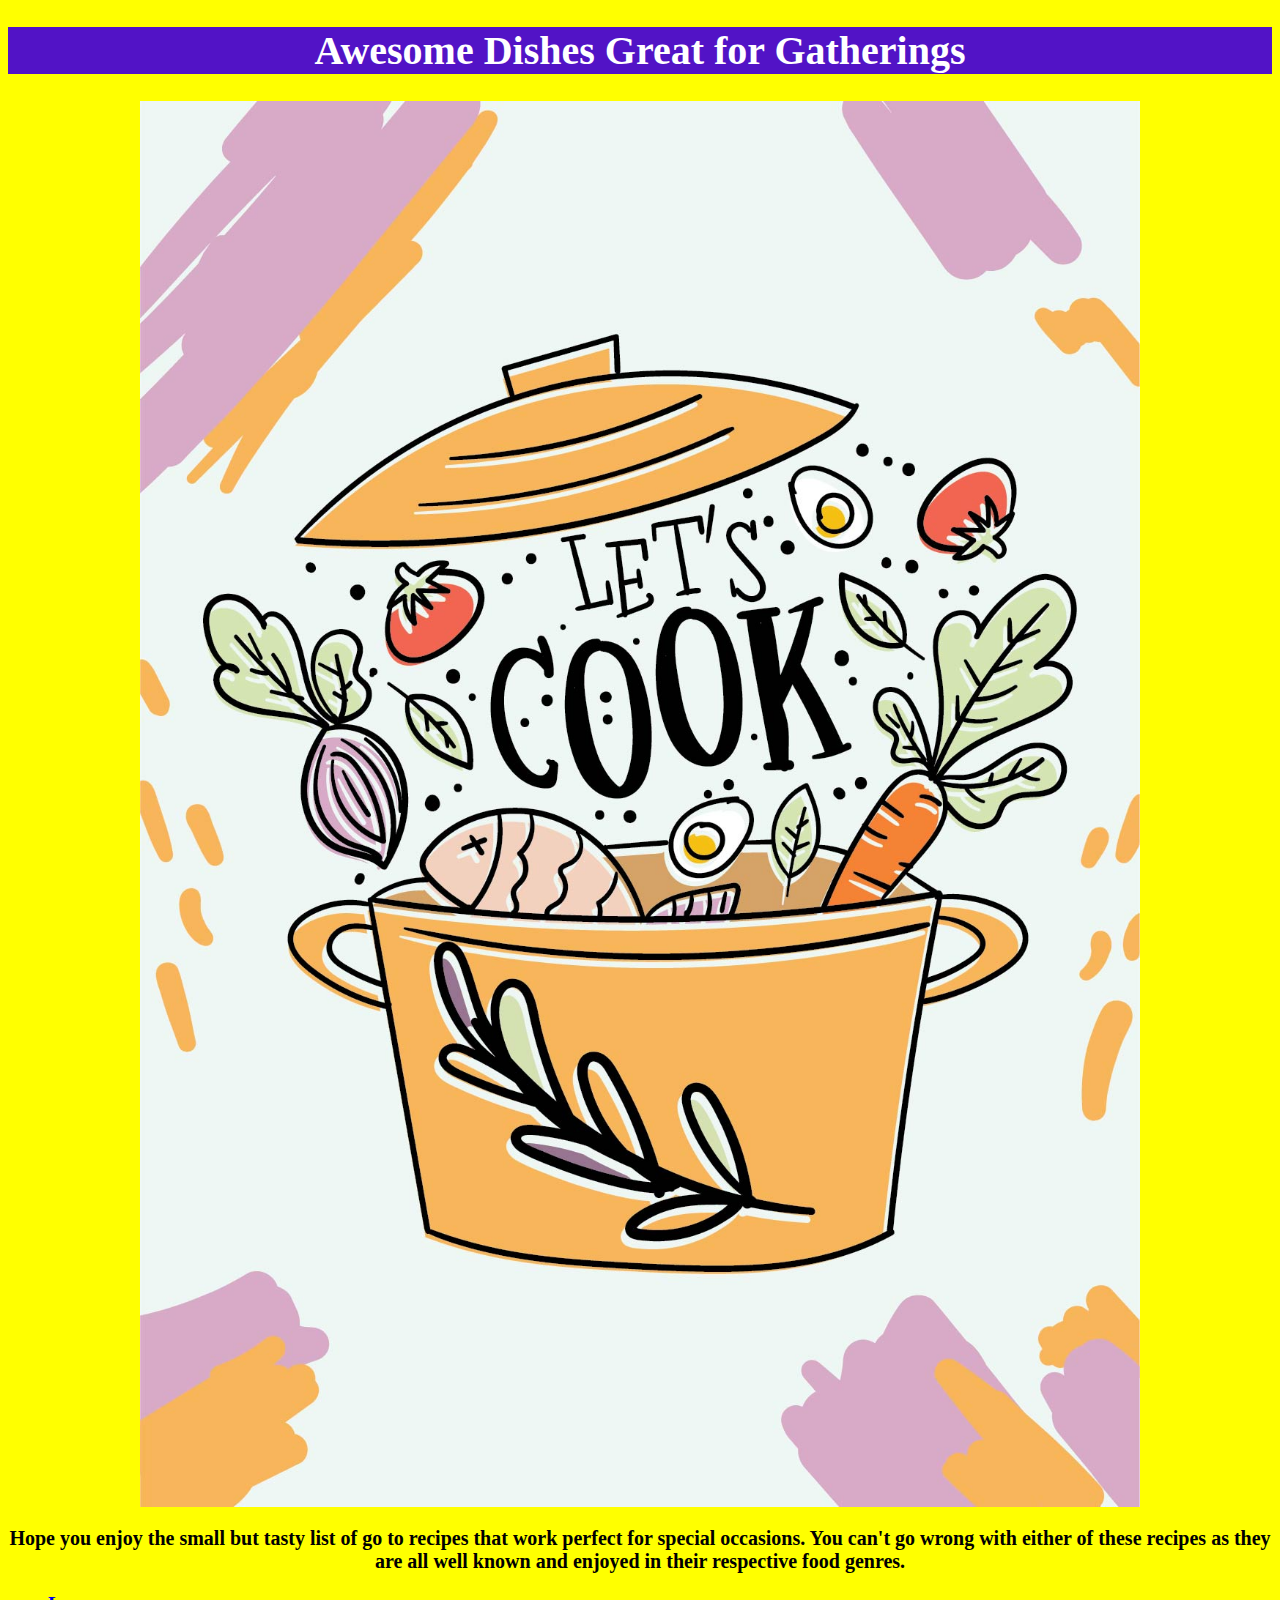
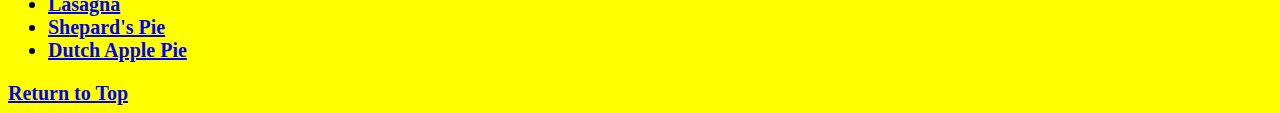
<file: index.html>
<!DOCTYPE html>
<html lang="en">
    <head>
        <meta charset="UTF-8">
        <title>
            Savory and Sweet Recipes
        </title>
        <link rel="stylesheet" href="styles.css">
    </head>
    <body>
        <h1 class="header" id="main-header">Awesome Dishes Great for Gatherings</h1>

<!--Ended up Manipulating the height,width, and alignment of my images-->
        
        <img class="intro-pic" src="./images/lets-cook.jpg" alt="A sign that says lets cook">
        
        <!--Felt like a little block of text would work better on the intro page-->
        <p class="description-text">
            Hope you enjoy the small but tasty list of go to recipes that work
            perfect for special occasions. You can't go wrong with either of these
            recipes as they are all well known and enjoyed in their respective
            food genres.
        </p>
        <!--Created all the links to the pages and got their respective images-->
    <div>
        <ul>
            <li><a href="./recipes/lasagna.html">Lasagna</a></li>
            <li><a href="./recipes/shepards-pie.html">Shepard's Pie</a></li>
            <li><a href="./recipes/dutch-apple-pie.html">Dutch Apple Pie</a></li>
        </ul>
    </div>            
        <!--I saw one of these projects with a return to top and main page 
        so I also want to do that-->
        <a href="#main-header">Return to Top</a>
    </body>
</html>
</file>
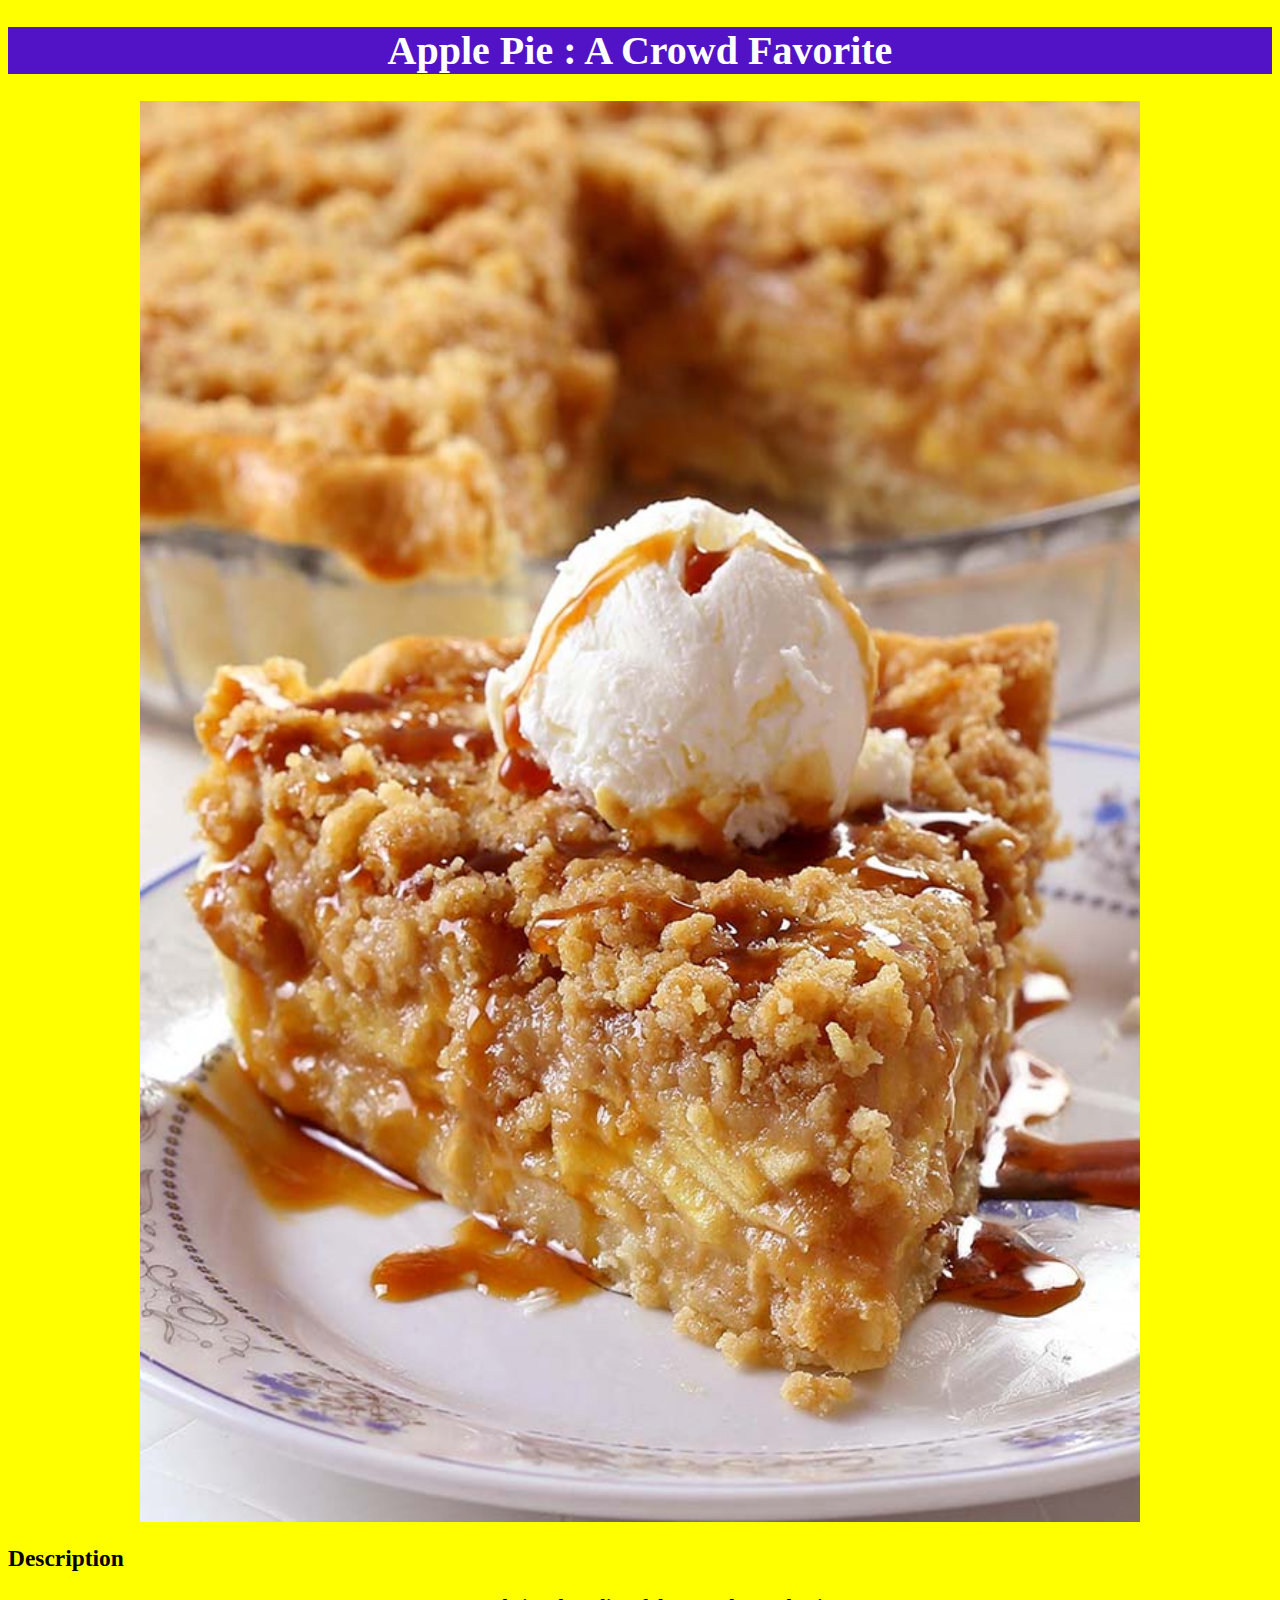
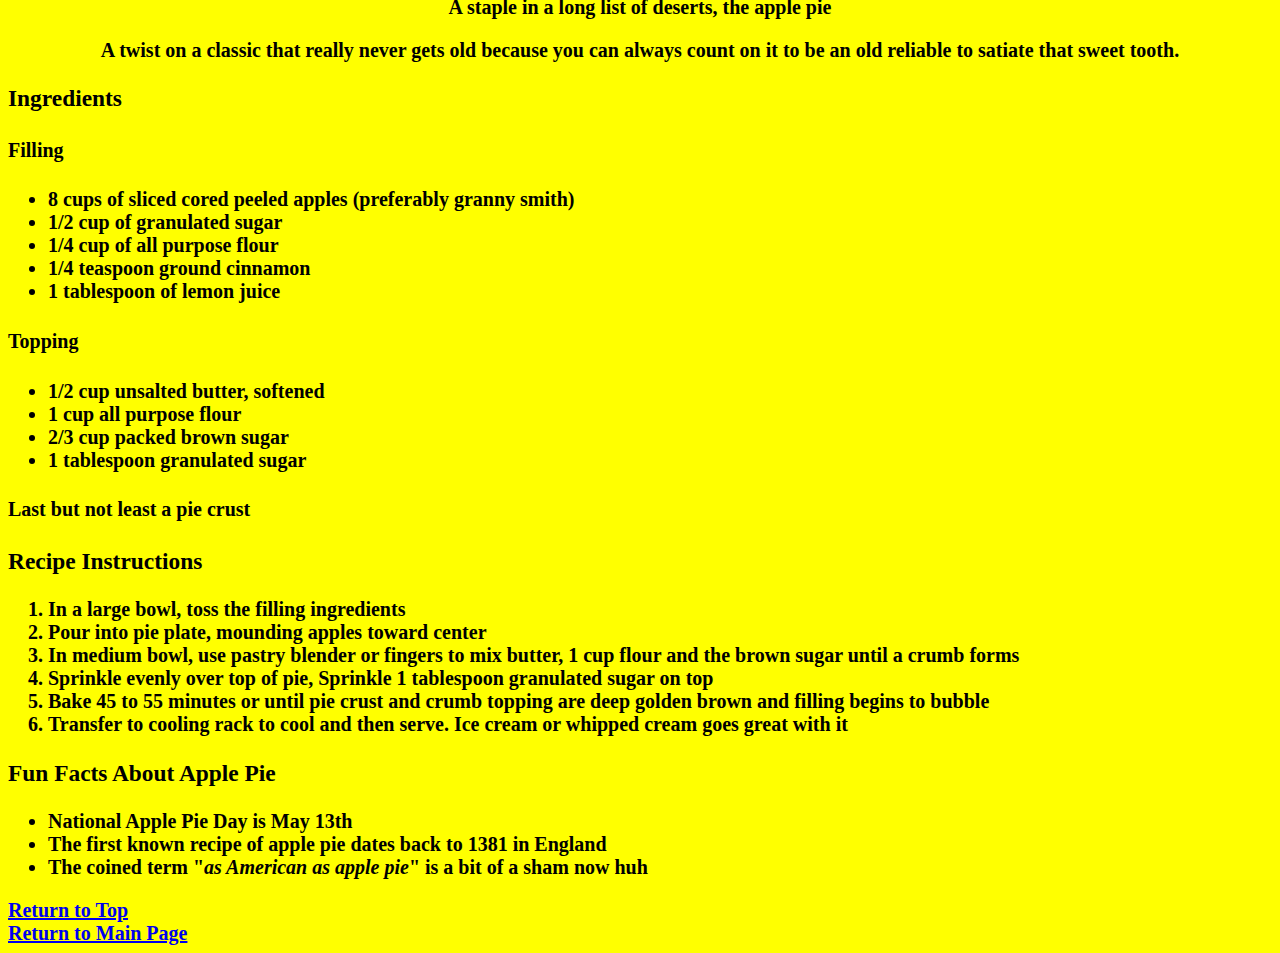
<file: recipes/dutch-apple-pie.html>
<!DOCTYPE html>
<html lang="en">
    <head>
        <meta charset="UTF-8">
        <title>
            Dutch Apple Pie
        </title>
        <link rel="stylesheet" href="../styles.css">
    </head>
    <body>
        <h1 class="header" id="apple-pie">Apple Pie : A Crowd Favorite</h1>

        <img class="apple-pie" src="../images/dutch-apple-pie.jpg" alt="Picture of Dutch Apple Pie" height="750" width="1350">
<!--Want to insert a little factoid about which Apple Pie came first-->
    <div>
        <h3>Description</h3>
    </div>
    <div>
        <p class="description-text">
            <strong>A staple in a long list of deserts, the 
            apple pie</strong>
        </p>
    </div>
        <p class="description-text">
            A twist on a classic that really never gets old because you can 
            always count on it to be an old reliable to satiate
            that sweet tooth.
        </p>
    <div>
        <h3>Ingredients</h3>
    </div>
    <div>
        <h4>Filling</h4>
    </div>
        <ul>
            <li>8 cups of sliced cored peeled apples (preferably granny smith)</li>
            <li>1/2 cup of granulated sugar</li>
            <li>1/4 cup of all purpose flour</li>
            <li>1/4 teaspoon ground cinnamon</li>
            <li>1 tablespoon of lemon juice</li>
        </ul>
    <div></div>
        <h4>Topping</h4>
    <div></div>
        <ul>
            <li>1/2 cup unsalted butter, softened</li>
            <li>1 cup all purpose flour</li>
            <li>2/3 cup packed brown sugar</li>
            <li>1 tablespoon granulated sugar</li>
        </ul>
    <div></div>
        <h4>Last but not least a pie crust</h4>
    <div>
        <h3>Recipe Instructions</h3>
    </div>
        <ol>
            <li>In a large bowl, toss the filling ingredients</li>
            <li>Pour into pie plate, mounding apples toward center</li>
            <li>In medium bowl, use pastry blender or fingers to mix butter, 1 cup flour and the brown sugar until a crumb forms</li>
            <li>Sprinkle evenly over top of pie, Sprinkle 1 tablespoon granulated sugar on top</li>
            <li>Bake 45 to 55 minutes or until pie crust and crumb topping are deep golden brown and filling begins to bubble</li>
            <li> Transfer to cooling rack to cool and then serve. Ice cream or whipped cream goes great with it</li>
        </ol>
    <div>
        <h3>Fun Facts About Apple Pie</h3>
    </div>
        <ul>
            <li>National Apple Pie Day is May 13th</li>
            <li>The first known recipe of apple pie dates back to 1381 in England</li>
            <li>The coined term "<em>as American as apple pie</em>" is a bit of a sham now huh</li>
        </ul>
        <div></div>
        <a href="#apple-pie">Return to Top</a>
        <div></div>
        <a href="../index.html">Return to Main Page</a>
    </body>
</html>
</file>
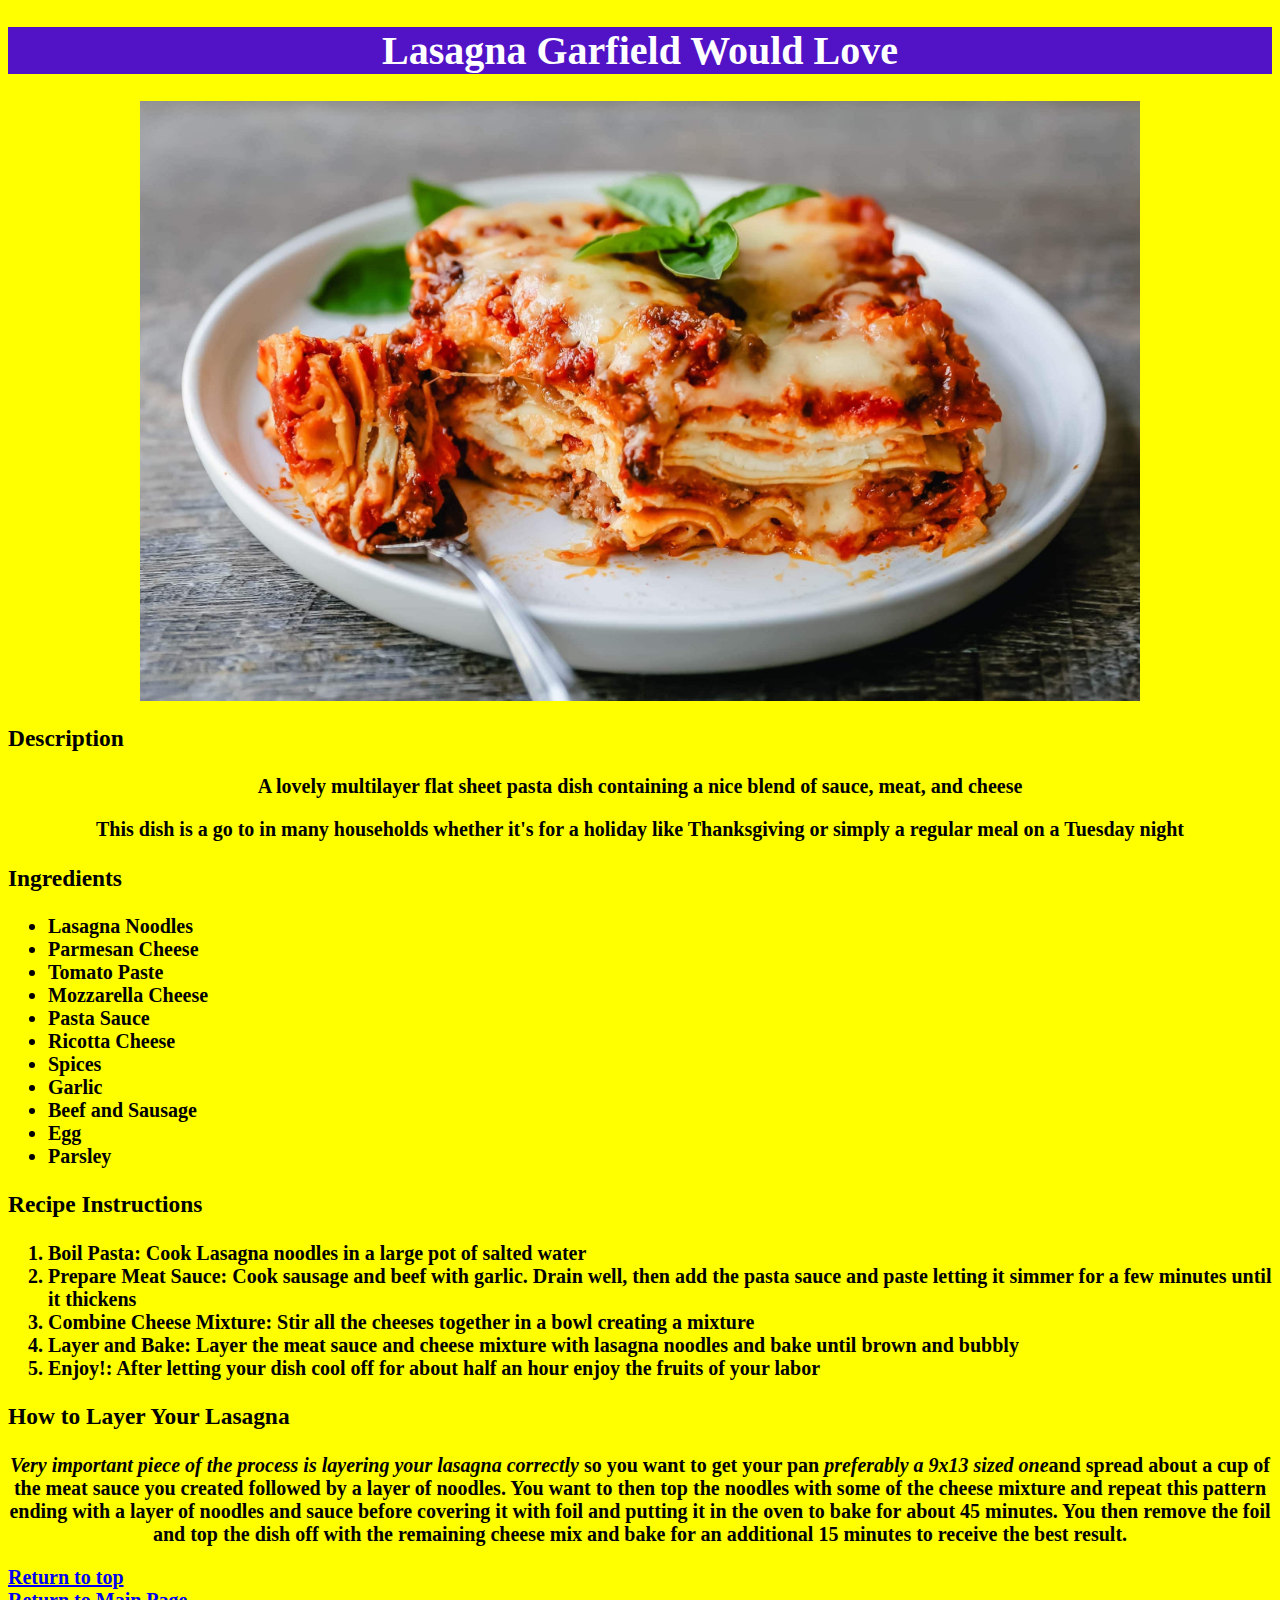
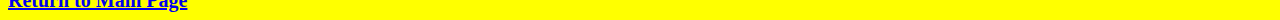
<file: recipes/lasagna.html>
<!DOCTYPE html>
<html lang="en">
    <head>
        <meta charset="UTF-8">
        <title>
            Lasagna
        </title>
        <link rel="stylesheet" href="../styles.css">
    </head>
    <body>
        <h1 class="header" id="lasagna">Lasagna Garfield Would Love</h1>

        <img class="lasagna-pic" src="../images/lasagna.jpg" alt="Picture of lasagna" height="750" width="1350">
        <div>
            <h3>Description</h3>
        </div>
        <div>
            <p class="description-text">
                <strong>A lovely multilayer flat sheet pasta dish 
                containing a nice blend of sauce, meat, and 
                cheese</strong>
            </p>
        </div>
            <p class="description-text">This dish is a go to in many households
                whether it's for a holiday like Thanksgiving
                or simply a regular meal on a Tuesday night
            </p>
        <div>
            <h3>Ingredients</h3>
        </div>
            <ul>
                <li>Lasagna Noodles</li>
                <li>Parmesan Cheese</li>
                <li>Tomato Paste</li>
                <li>Mozzarella Cheese</li>
                <li>Pasta Sauce</li>
                <li>Ricotta Cheese</li>
                <li>Spices</li>
                <li>Garlic</li>
                <li>Beef and Sausage</li>
                <li>Egg</li>
                <li>Parsley</li>
            </ul>
        <div>
            <h3>Recipe Instructions</h3>
        </div>
            <ol>
                <li><strong>Boil Pasta</strong>: Cook Lasagna noodles in a large pot of salted water</li>
                <li><strong>Prepare Meat Sauce</strong>: Cook sausage and beef with garlic. Drain well, then add the pasta sauce and paste letting it simmer for a few minutes until it thickens</li>
                <li><strong>Combine Cheese Mixture</strong>: Stir all the cheeses together in a bowl creating a mixture</li>
                <li><strong>Layer and Bake</strong>: Layer the meat sauce and cheese mixture with lasagna noodles and bake until brown and bubbly</li>
                <li><strong>Enjoy!</strong>: After letting your dish cool off for about half an hour enjoy the fruits of your labor</li>
            </ol>
        <div>
            <h3>How to Layer Your Lasagna</h3>
        </div>
            <p class="description-text">
                <em>Very important piece of the process is layering your 
                lasagna correctly</em> so you want to get your pan <em>
                preferably a 9x13 sized one</em>and spread about a cup of
                the meat sauce you created followed by a layer of noodles.
                You want to then top the noodles with some of the cheese mixture
                and repeat this pattern ending with a layer of noodles and sauce
                before covering it with foil and putting it in the oven to bake for 
                about 45 minutes. You then remove the foil and top the dish off with 
                the remaining cheese mix and bake for an additional 15 minutes to receive
                the best result.
            </p>
        <div>
            <a href="#lasagna">Return to top</a>
            <div></div>
            <a href="../index.html">Return to Main Page</a>
        </div>
    </body>
</html>
</file>
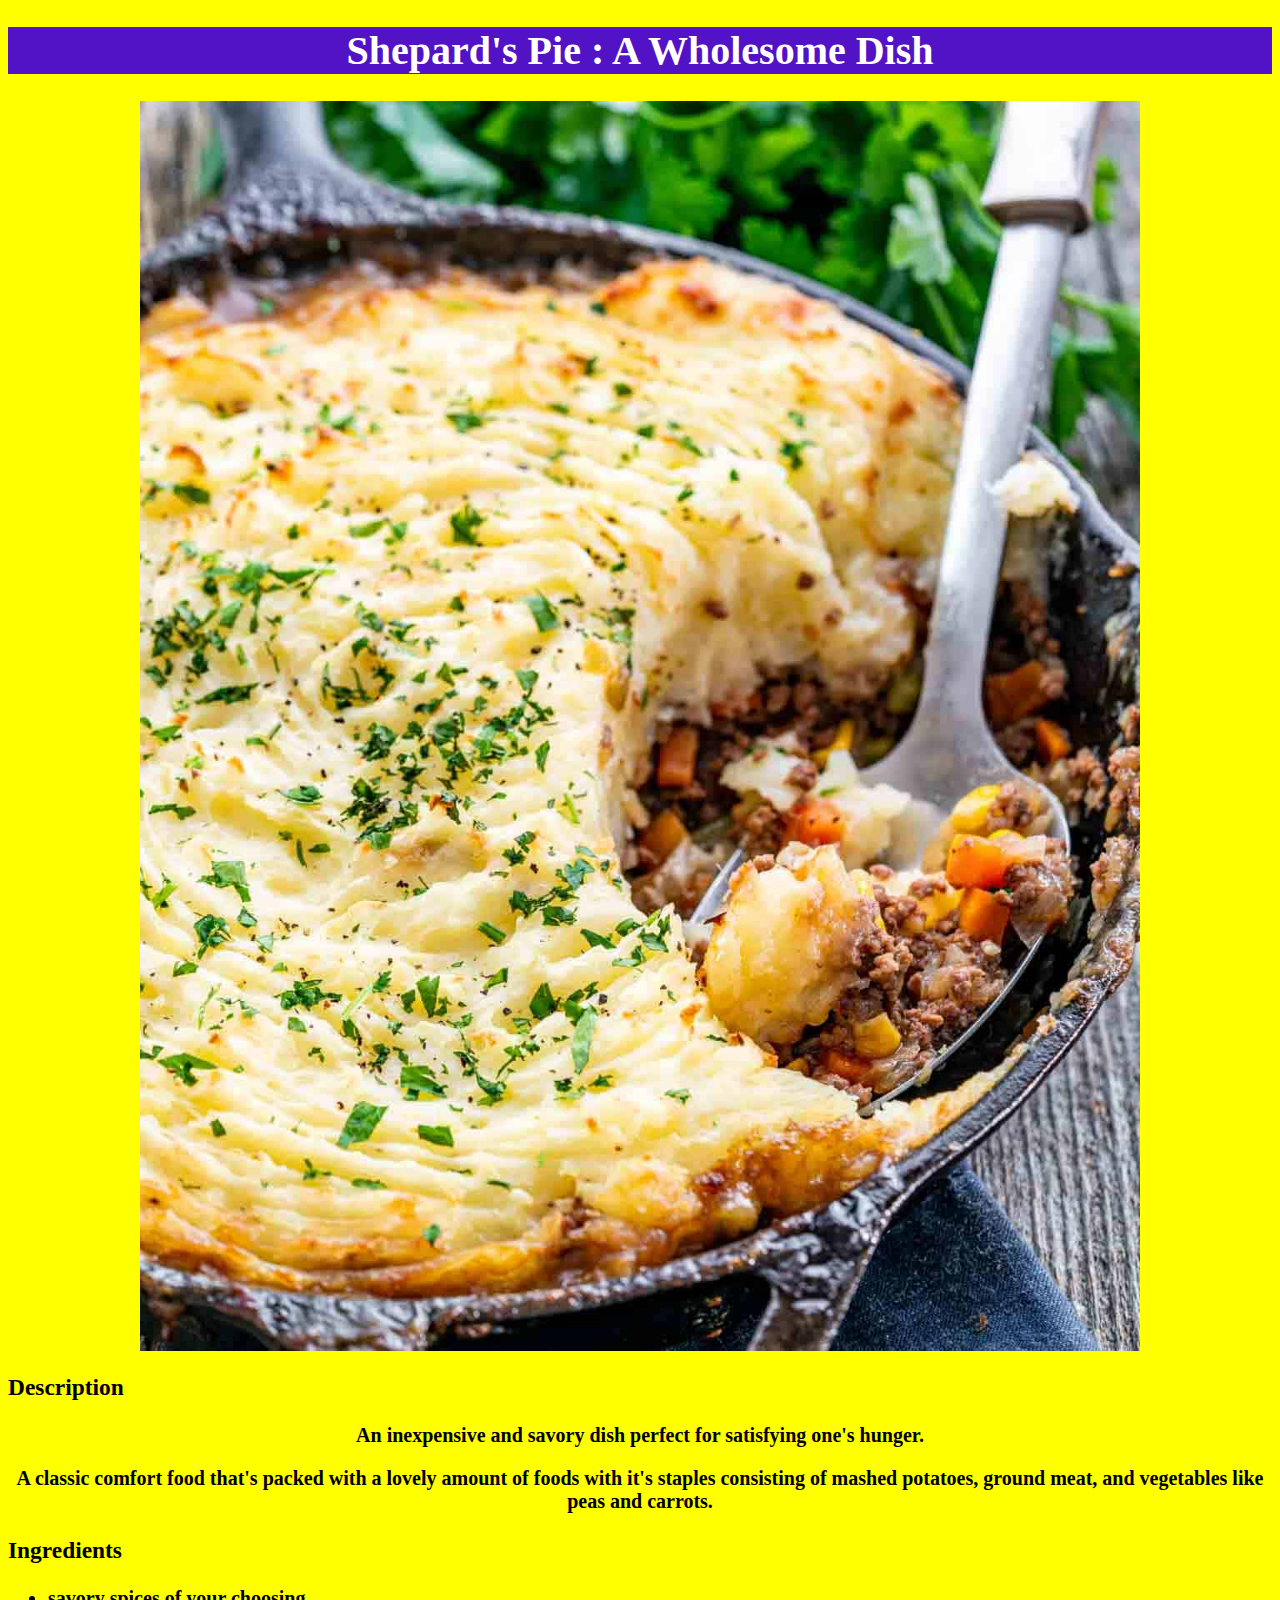
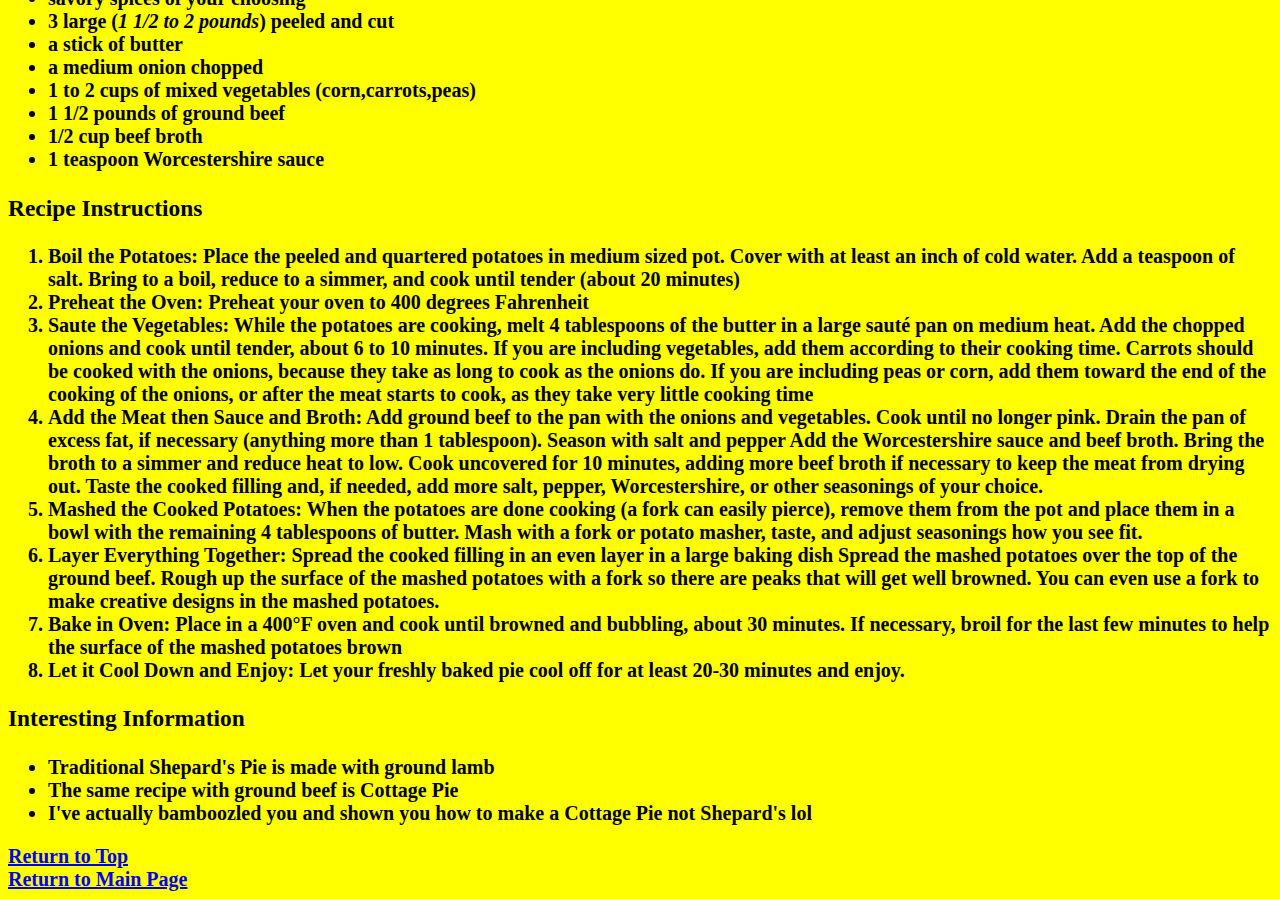
<file: recipes/shepards-pie.html>
<!DOCTYPE html>
<html lang="en">
    <head>
        <meta charset="UTF-8">
        <title>
            Shepard's Pie
        </title>
        <link rel="stylesheet" href="../styles.css">
    </head>
    <body>
        <h1 class="header" id="shepards-pie">Shepard's Pie : A Wholesome Dish</h1>

        <img class="shepards-pie" src="../images/shepards-pie.jpg" alt="Picture of Shepard's Pie" height="750" width="1350">
    <div>
        <h3>Description</h3>
    </div>
    <div>
        <p class="description-text">
            <strong>An inexpensive and savory dish perfect for
            satisfying one's hunger.</strong>
        </p>
    </div>
        <p class="description-text">
            A classic comfort food that's packed with a lovely amount 
            of foods with it's staples consisting of mashed potatoes, 
            ground meat, and vegetables like peas and carrots.
        </p>
    <div>
        <h3>Ingredients</h3>
    </div>
        <ul>
            <li>savory spices of your choosing</li>
            <li>3 large (<em>1 1/2 to 2 pounds</em>) peeled and cut</li>
            <li>a stick of butter</li>
            <li>a medium onion chopped</li>
            <li>1 to 2 cups of mixed vegetables (corn,carrots,peas)</li>
            <li>1 1/2 pounds of ground beef</li>
            <li>1/2 cup beef broth</li>
            <li>1 teaspoon Worcestershire sauce</li>
        </ul>
    <div>
        <h3>Recipe Instructions</h3>
    </div>
        <ol>
            <li><strong>Boil the Potatoes</strong>: Place the peeled and quartered potatoes in medium sized pot. 
                Cover with at least an inch of cold water. Add a teaspoon of salt. Bring to a boil, reduce to a 
                simmer, and cook until tender (about 20 minutes)</li>
            <li><strong>Preheat the Oven</strong>: Preheat your oven to 400 degrees Fahrenheit</li>
            <li><strong>Saute the Vegetables</strong>: While the potatoes are cooking, melt 4 tablespoons of the 
                butter in a large sauté pan on medium heat. Add the chopped onions and cook until tender, about 
                6 to 10 minutes. If you are including vegetables, add them according to their cooking time. Carrots 
                should be cooked with the onions, because they take as long to cook as the onions do. If you are including 
                peas or corn, add them toward the end of the cooking of the onions, or after the meat starts to cook, as 
                they take very little cooking time</li>
            <li><strong>Add the Meat then Sauce and Broth</strong>: Add ground beef to the pan with the onions and vegetables. 
                Cook until no longer pink. Drain the pan of excess fat, if necessary (anything more than 1 tablespoon). Season 
                with salt and pepper Add the Worcestershire sauce and beef broth. Bring the broth to a simmer and reduce heat 
                to low. Cook uncovered for 10 minutes, adding more beef broth if necessary to keep the meat from drying out. 
                Taste the cooked filling and, if needed, add more salt, pepper, Worcestershire, or other seasonings of your choice.</li>
            <li><strong>Mashed the Cooked Potatoes</strong>: When the potatoes are done cooking (a fork can easily pierce), 
                remove them from the pot and place them in a bowl with the remaining 4 tablespoons of butter. Mash with a fork or 
                potato masher, taste, and adjust seasonings how you see fit.</li>
            <li><strong>Layer Everything Together</strong>: Spread the cooked filling in an even layer in a large baking dish 
                Spread the mashed potatoes over the top of the ground beef. Rough up the surface of the mashed potatoes with a 
                fork so there are peaks that will get well browned. You can even use a fork to make creative designs in the mashed potatoes.</li>
            <li><strong>Bake in Oven</strong>: Place in a 400°F oven and cook until browned and bubbling, about 30 minutes. If necessary, broil 
                for the last few minutes to help the surface of the mashed potatoes brown</li>
            <li><strong>Let it Cool Down and Enjoy</strong>: Let your freshly baked pie cool off for at least 20-30 minutes and enjoy.</li>
        </ol>
    <div>
        <h3>Interesting Information </h3>
    </div>
        <ul>
            <li>Traditional Shepard's Pie is made with ground lamb</li>
            <li>The same recipe with ground beef is Cottage Pie</li>
            <li>I've actually bamboozled you and shown you how to make a Cottage Pie not Shepard's lol</li>
        </ul>
    <div></div>
        <a href="#shepards-pie">Return to Top</a>
    <div></div>
        <a href="../index.html">Return to Main Page</a>
    </body>
</html>
</file>
<file: styles.css>
body {
    background-color: yellow;
    color: black;
    font-family:'Times New Roman', sans-serif;
    font-size: 20px;
    font-weight: 600;
}

.header {
    background-color: rgb(82, 19, 198);
    color: white;
    font-weight: 300px;
    text-align: center;
}

.description-text {
    text-align: center;
}

.intro-pic, .lasagna-pic, 
.apple-pie, .shepards-pie  {
    height: auto;
    width: 1000px;
    display: block;
    margin-left: auto;
    margin-right: auto;
}
</file>
